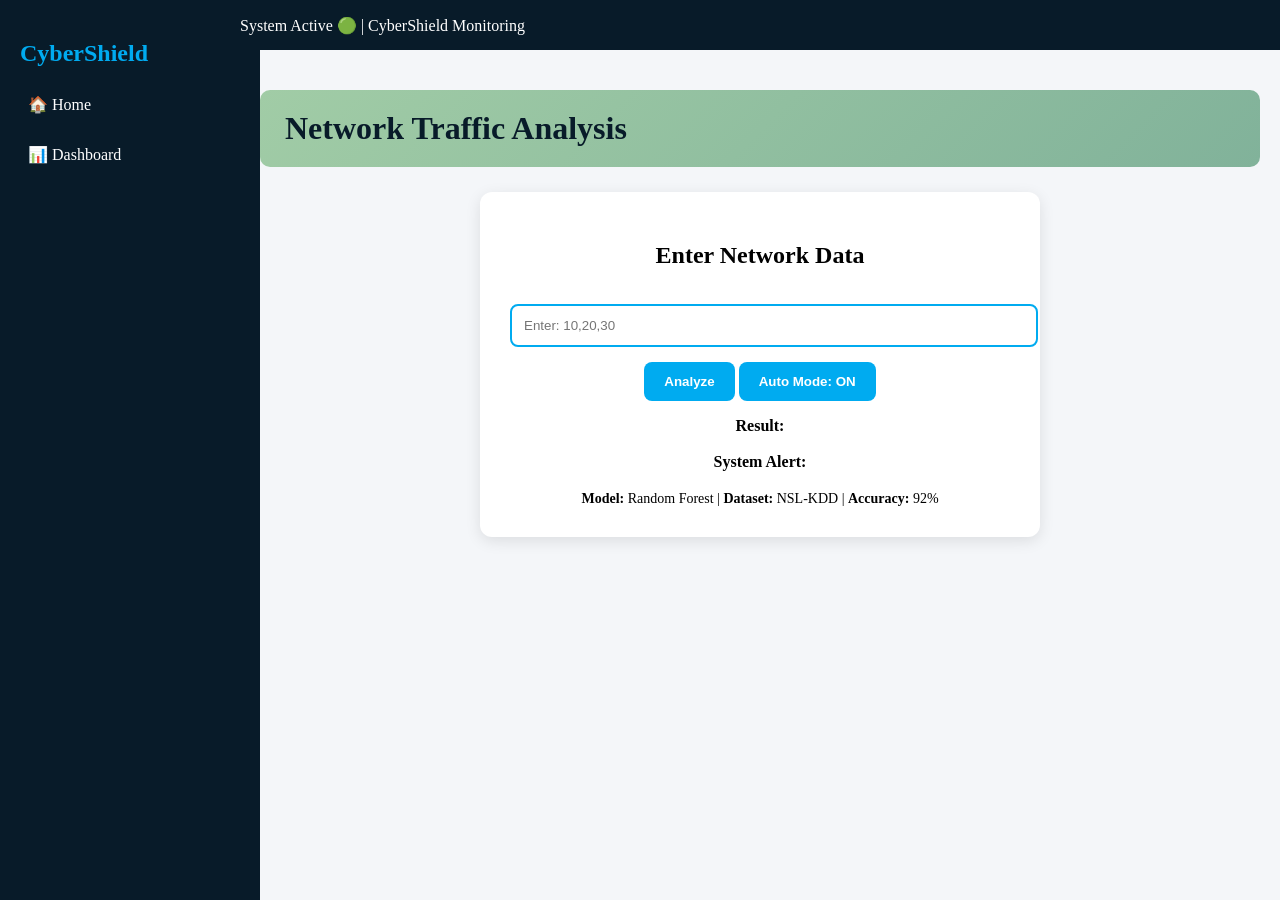
<file: index.html>
<!DOCTYPE html>
<html>
<head>
<title>CyberShield</title>

<style>
body {
    margin: 0;
    font-family: 'Segoe UI';
    background: #f4f6f9;
}

.sidebar {
    width: 220px;
    height: 100vh;
    background: #081b29;
    color: white;
    position: fixed;
    top: 0;
    left: 0;
    padding: 20px;
}

.sidebar h2 {
    color: #00abf0;
}

.sidebar a {
    display: block;
    margin: 15px 0;
    color: white;
    text-decoration: none;
    padding: 8px;
    border-radius: 6px;
}

.sidebar a:hover {
    background: #00abf0;
}

.topbar {
    position: fixed;
    top: 0;
    left: 220px;
    right: 0;
    height: 50px;
    background: #081b29;
    color: white;
    display: flex;
    align-items: center;
    padding-left: 20px;
    z-index: 1000;
}

.main {
    margin-left: 240px;
    margin-top: 70px;
    padding: 20px;
}

.card {
    width: 500px;
    margin: auto;
    background: white;
    padding: 30px;
    border-radius: 12px;
    text-align: center;
    box-shadow: 0 4px 15px rgba(0,0,0,0.1);
}

input {
    width: 100%;
    padding: 12px;
    margin-top: 15px;
    border-radius: 8px;
    border: 2px solid #00abf0;
}

button {
    margin-top: 15px;
    padding: 12px 20px;
    background: #00abf0;
    border: none;
    border-radius: 8px;
    cursor: pointer;
    font-weight: bold;
    color: white;
}

button:hover {
    background: #007acc;
}

#result {
    margin-top: 10px;
    font-size: 18px;
}

#alertBox {
    margin-top: 10px;
    padding: 10px;
    border-radius: 8px;
    display: none;
    font-weight: bold;
}
</style>
</head>

<body>

<div class="sidebar">
    <h2>CyberShield</h2>
    <a href="index.html">🏠 Home</a>
    <a href="dashboard.html">📊 Dashboard</a>
</div>

<div class="topbar">
    System Active 🟢 | CyberShield Monitoring
</div>

<div class="main">

    <!-- HEADER -->
    <div style="background: linear-gradient(135deg, #A1CCA6, #81b29a); padding: 20px 25px; border-radius: 10px; margin-bottom: 25px;">
        <h1 style="margin:0; color:#081b29;">Network Traffic Analysis</h1>
    </div>

    <div class="card">
        <h2>Enter Network Data</h2>

        <input type="text" id="data" placeholder="Enter: 10,20,30">

        <button onclick="sendData()">Analyze</button>

        <!-- 🔥 NEW TOGGLE BUTTON -->
        <button onclick="toggleAuto()" id="toggleBtn">Auto Mode: ON</button>

        <p><b>Result:</b></p>
        <p id="result"></p>

        <p><b>System Alert:</b></p>
        <div id="alertBox"></div>

        <div style="margin-top:20px; font-size:14px;">
            <b>Model:</b> Random Forest |
            <b>Dataset:</b> NSL-KDD |
            <b>Accuracy:</b> 92%
        </div>

    </div>

</div>

<script>

function sendData() {
    let result=document.getElementById("result");
    result.innerHTML="Analyzing...";
    result.style.color="black";

    let values = document.getElementById("data").value.split(",").map(Number);

    fetch("http://127.0.0.1:5000/predict", {
        method:"POST",
        headers:{"Content-Type":"application/json"},
        body:JSON.stringify({features:values})
    })
    .then(res=>res.json())
    .then(data=>{
        let alertBox=document.getElementById("alertBox");

        if(data.result===1){
            result.innerHTML="🚨 Attack Detected";
            result.style.color="red";

            alertBox.style.display="block";
            alertBox.style.background="red";
            alertBox.style.color="white";
            alertBox.innerHTML="⚠️ High Risk Traffic Detected!";
        } else {
            result.innerHTML="✅ Normal Traffic";
            result.style.color="green";

            alertBox.style.display="block";
            alertBox.style.background="green";
            alertBox.style.color="white";
            alertBox.innerHTML="System Secure ✔";
        }

        result.innerHTML += `<br>Confidence: ${data.confidence || "N/A"} | Time: ${data.time}`;
    });
}

/* 🔥 AUTO MODE CONTROL */
let autoMode = true;
let interval;

function autoGenerate(){
    let v1=Math.floor(Math.random()*100);
    let v2=Math.floor(Math.random()*100);
    let v3=Math.floor(Math.random()*100);

    document.getElementById("data").value=`${v1},${v2},${v3}`;
}

function toggleAuto(){
    let btn = document.getElementById("toggleBtn");

    if(autoMode){
        clearInterval(interval);
        autoMode = false;
        btn.innerText = "Auto Mode: OFF";
        btn.style.background = "gray";
    } else {
        interval = setInterval(autoGenerate,4000);
        autoMode = true;
        btn.innerText = "Auto Mode: ON";
        btn.style.background = "#00abf0";
    }
}

/* START AUTO MODE */
interval = setInterval(autoGenerate,4000);

</script>
</body>
</html>
</file>
